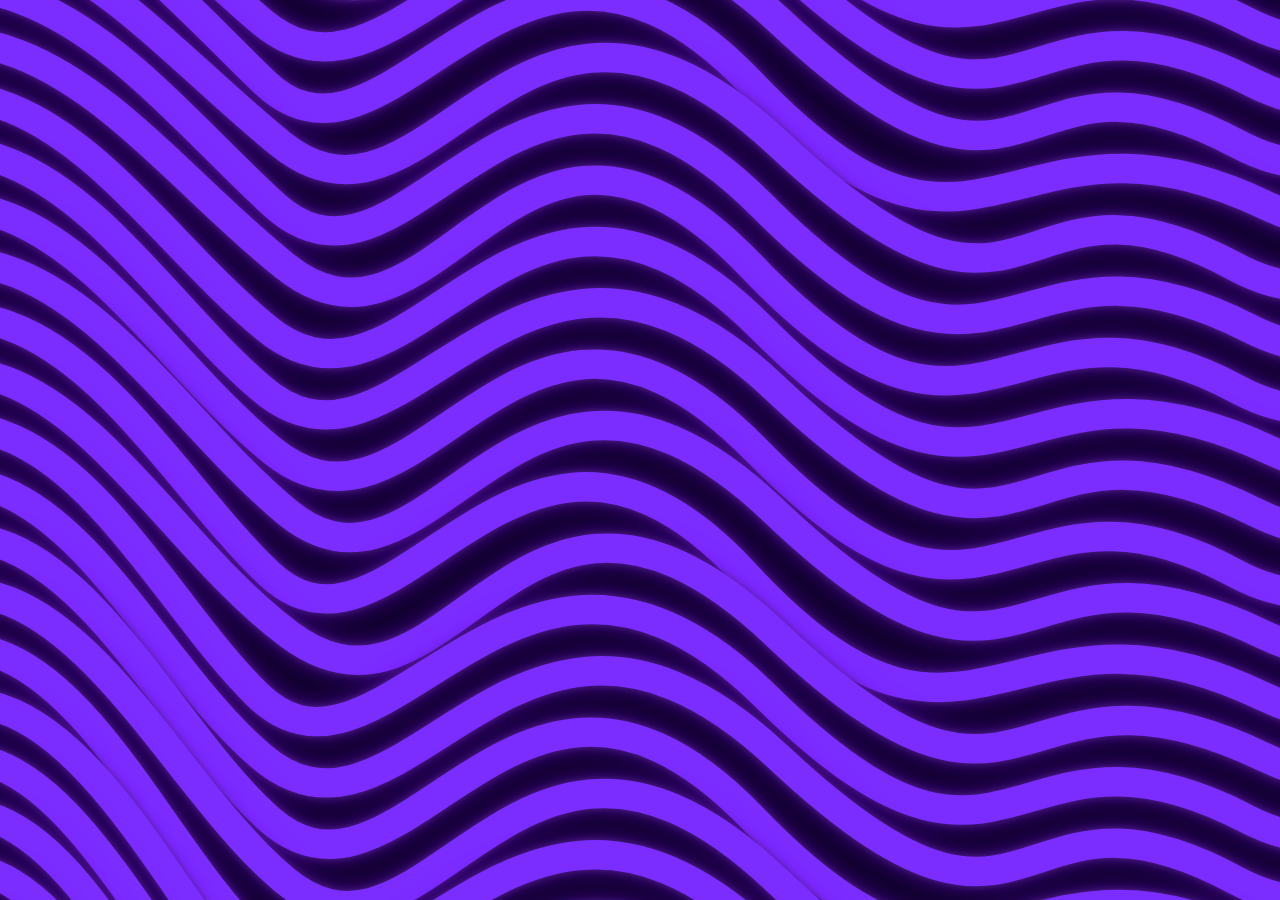
<file: src/game/background.html>
<!DOCTYPE html>
<html lang="es">
<head>
  <meta charset="UTF-8">
  <meta name="viewport" content="width=device-width, initial-scale=1.0">

  <title>Wavy Background</title>

  <link rel="stylesheet" href="background.css">
</head>

<body>

  <div class="background">
    <svg class="waves"
         viewBox="0 0 1200 1200"
         preserveAspectRatio="xMidYMid slice"
    >

      <g class="wave-group">
        <!-- Wave path generated by JavaScript -->
        <script>
          const waveGroup = document.querySelector('.wave-group');
          const waveCount = 26; // Number of waves
          const waveHeight = 50; // Height of each wave
          const waveLength = 200; // Length of each wave
          const waveFinalDown = 150; // Final downward offset for the waves
          const initialHeight = -150; // Initial height of the first wave

          for (let i = 0; i < waveCount; i++) {
            const randomOne = getRandomInteger(-15, 15); // Random value to add variation to the waves height
            const randomTwo = getRandomInteger(-15, 15); // Random value to add variation to the waves
            const randomThree = getRandomInteger(-15, 15); // Random value to add variation to the waves
            const randomFour = getRandomInteger(-15, 15); // Random value to add variation to the waves
            const randomFive = getRandomInteger(-15, 15); // Random value to add variation to the waves
            
            const yOffset = i * waveHeight + initialHeight;
            const pathData = `
              M-100 ${yOffset}
              C100 ${(yOffset - waveHeight) / 1.3}, ${180  + randomOne} ${yOffset + waveHeight}, ${300  + randomTwo} ${yOffset + waveFinalDown}
              S500 ${yOffset - waveHeight}, ${700  + randomThree} ${yOffset + waveFinalDown}
              S900 ${yOffset + waveFinalDown}, ${1100  + randomFour} ${yOffset + waveFinalDown + 100}
              S1300 ${yOffset - waveHeight}, ${1400  + randomFive} ${yOffset + waveFinalDown}
            `;
            const pathElement = document.createElementNS('http://www.w3.org/2000/svg', 'path');
            pathElement.setAttribute('d', pathData);
            waveGroup.appendChild(pathElement);
          }

          // Proved that the function works fine even with negative values
          function getRandomInteger(min, max) {
            return Math.floor(Math.random() * (max - min)) + min;
          }
        </script>

      </g>

    </svg>
  </div>

</body>
</html>
</file>
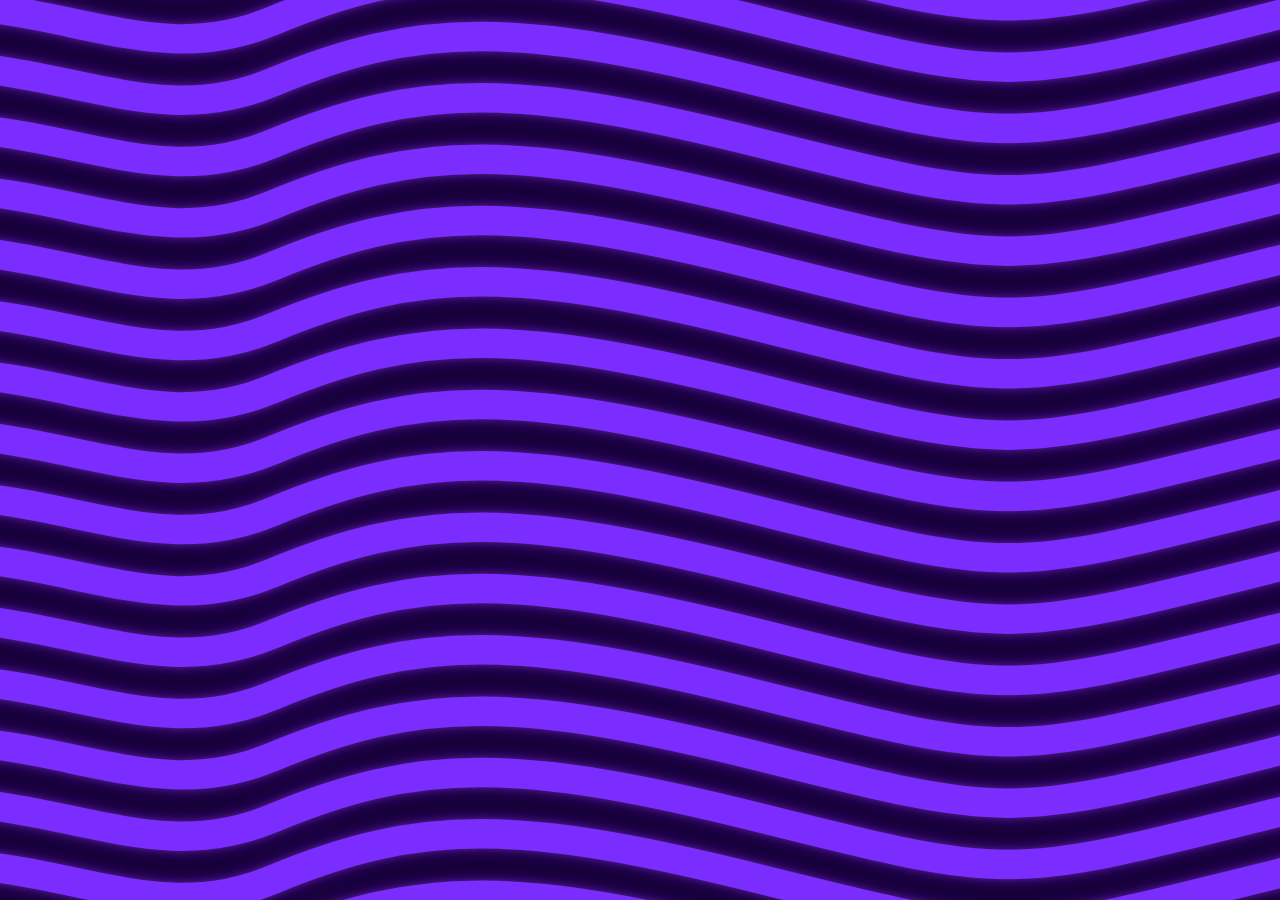
<file: src/game/test.html>
<!DOCTYPE html>
<html lang="es">
<head>
  <meta charset="UTF-8">
  <meta name="viewport" content="width=device-width, initial-scale=1.0">

  <title>Wavy Background</title>

  <link rel="stylesheet" href="background.css">
</head>

<body>

  <div class="background">
    <svg class="waves"
         viewBox="0 0 1200 1200"
         preserveAspectRatio="xMidYMid slice"
    >

      <g class="wave-group">
        <path d="M-100 50
                 C100 0, 180 100, 300 50
                 S500 0, 700 50
                 S900 100, 1100 50
                 S1300 0, 1400 50" />

        <path d="M-100 100
                 C100 50, 180 150, 300 100
                 S500 50, 700 100
                 S900 150, 1100 100
                 S1300 50, 1400 100" />

        <path d="M-100 150
                 C100 100, 180 200, 300 150
                 S500 100, 700 150
                 S900 200, 1100 150
                 S1300 100, 1400 150" />

        <path d="M-100 200
                 C100 150, 180 250, 300 200
                 S500 150, 700 200
                 S900 250, 1100 200
                 S1300 150, 1400 200" />

        <path d="M-100 250
                 C100 200, 180 300, 300 250
                 S500 200, 700 250
                 S900 300, 1100 250
                 S1300 200, 1400 250" />

        <path d="M-100 300
                 C100 250, 180 350, 300 300
                 S500 250, 700 300
                 S900 350, 1100 300
                 S1300 250, 1400 300" />

        <path d="M-100 350
                 C100 300, 180 400, 300 350
                 S500 300, 700 350
                 S900 400, 1100 350
                 S1300 300, 1400 350" />

        <path d="M-100 400
                 C100 350, 180 450, 300 400
                 S500 350, 700 400
                 S900 450, 1100 400
                 S1300 350, 1400 400" />

        <path d="M-100 450
                 C100 400, 180 500, 300 450
                 S500 400, 700 450
                 S900 500, 1100 450
                 S1300 400, 1400 450" />

        <path d="M-100 500
                 C100 450, 180 550, 300 500
                 S500 450, 700 500
                 S900 550, 1100 500
                 S1300 450, 1400 500" />

        <path d="M-100 550
                 C100 500, 180 600, 300 550
                 S500 500, 700 550
                 S900 600, 1100 550
                 S1300 500, 1400 550" />

        <path d="M-100 600
                 C100 550, 180 650, 300 600
                 S500 550, 700 600
                 S900 650, 1100 600
                 S1300 550, 1400 600" />

        <path d="M-100 650
                 C100 600, 180 700, 300 650
                 S500 600, 700 650
                 S900 700, 1100 650
                 S1300 600, 1400 650" />

        <path d="M-100 700
                 C100 650, 180 750, 300 700
                 S500 650, 700 700
                 S900 750, 1100 700
                 S1300 650, 1400 700" />

        <path d="M-100 750
                 C100 700, 180 800, 300 750
                 S500 700, 700 750
                 S900 800, 1100 750
                 S1300 700, 1400 750" />

        <path d="M-100 800
                 C100 750, 180 850, 300 800
                 S500 750, 700 800
                 S900 850, 1100 800
                 S1300 750, 1400 800" />

        <path d="M-100 850
                 C100 800, 180 900, 300 850
                 S500 800, 700 850
                 S900 900, 1100 850
                 S1300 800, 1400 850" />

        <path d="M-100 900
                 C100 850, 180 950, 300 900
                 S500 850, 700 900
                 S900 950, 1100 900
                 S1300 850, 1400 900" />

        <path d="M-100 950
                 C100 900, 180 1000, 300 950
                 S500 900, 700 950
                 S900 1000, 1100 950
                 S1300 900, 1400 950" />

        <path d="M-100 1000
                 C100 950, 180 1050, 300 1000
                 S500 950, 700 1000
                 S900 1050, 1100 1000
                 S1300 950, 1400 1000" />

        <path d="M-100 1050
                 C100 1000, 180 1100, 300 1050
                 S500 1000, 700 1050
                 S900 1100, 1100 1050
                 S1300 1000, 1400 1050" />

        <path d="M-100 1100
                 C100 1050, 180 1150, 300 1100
                 S500 1050, 700 1100
                 S900 1150, 1100 1100
                 S1300 1050, 1400 1100" />

        <path d="M-100 1150
                 C100 1100, 180 1200, 300 1150
                 S500 1100, 700 1150
                 S900 1200, 1100 1150
                 S1300 1100, 1400 1150" />

      </g>

    </svg>
  </div>

</body>
</html>
</file>
<file: src/game/background.css>
* {
  box-sizing: border-box;
}

html,
body {
  width: 100%;
  height: 100%;
  margin: 0;
}

body {
  overflow: hidden;
  background: #12002f;
}

.background {
  position: fixed;
  inset: 0;

  overflow: hidden;

  /* background:
    radial-gradient(
      ellipse at center,
      #35008a 0%,
      #1b0050 45%,
      #080016 100%
    ); */
}

.waves {
  position: absolute;

  width: 115%;
  height: 115%;

  top: -7.5%;
  left: -7.5%;

  overflow: visible;

  /* animation: wavesMove 8s ease-in-out infinite; */
}

/* Las líneas */

.wave-group path {
  fill: none;

  stroke: #7b2cff;
  stroke-width: 24;

  stroke-linecap: round;

  filter:
    drop-shadow(0 0 3px #512481)
    drop-shadow(0 0 8px rgba(120, 0, 255, 0.45));
}

/* Movimiento principal */
@keyframes wavesMove {

  0% {
    transform:
      translate3d(0, 0, 0)
      scale(1);
  }

  25% {
    transform:
      translate3d(-2%, -1%, 0)
      scale(1.015);
  }

  50% {
    transform:
      translate3d(2%, 1.5%, 0)
      scale(1.025);
  }

  75% {
    transform:
      translate3d(-1%, 1%, 0)
      scale(1.01);
  }

  100% {
    transform:
      translate3d(0, 0, 0)
      scale(1);
  }
}
</file>
